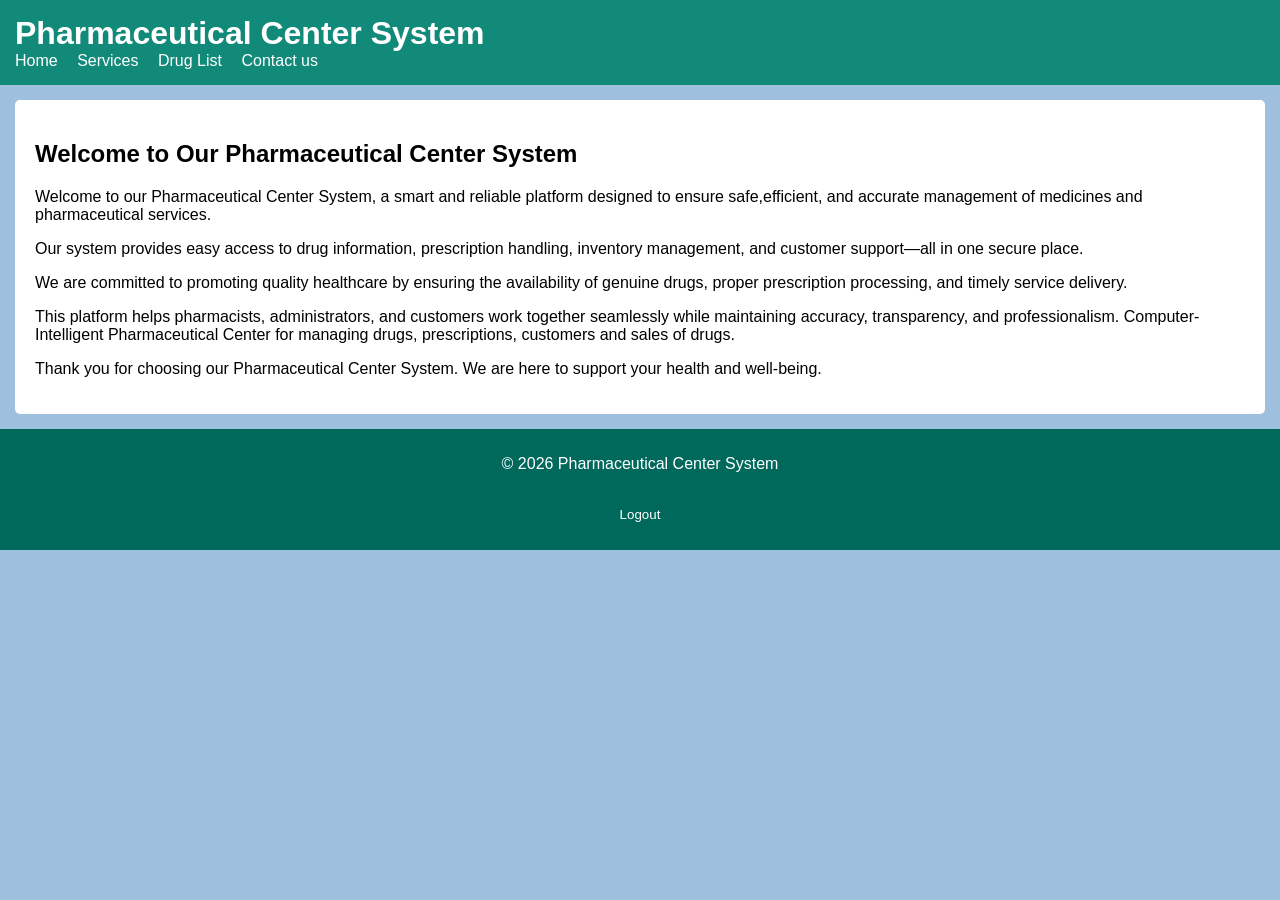
<file: index.html>
<!DOCTYPE html>
<html lang="en">

<head>
    <meta charset="UTF-8">
    <title>Pharmaceutical Center System</title>
    <link rel="stylesheet" href="css/style.css">
</head>

<body>

    <header>
        <h1>Pharmaceutical Center System</h1>
        <nav>
            <a href="#home">Home</a>
            <a href="services.html">Services</a>
            <a href="drugs.html">Drug List</a>
            <a href="contract.html">Contact us</a>
        </nav>
    </header>
    <section id="home" class="section">
        <h2>Welcome to Our Pharmaceutical Center System</h2>
        <p>Welcome to our Pharmaceutical Center System, a smart and reliable platform designed to ensure safe,efficient,
            and accurate management of medicines and pharmaceutical services.</p>
        <p> Our system provides easy access
            to drug information, prescription handling, inventory management, and customer support—all in one
            secure place.</p>
        <p> We are committed to promoting quality healthcare by ensuring the availability of genuine drugs,
            proper prescription processing, and timely service delivery.</p>
        <p>This platform helps pharmacists, administrators, and customers work together seamlessly while
            maintaining accuracy, transparency, and professionalism.
            Computer-Intelligent Pharmaceutical Center for managing drugs, prescriptions, customers and sales of
            drugs.</p>
        <p>Thank you for choosing our Pharmaceutical Center System. We are here to support your health and well-being.
        </p>
    </section>

    <footer>
        <p>&copy; 2026 Pharmaceutical Center System</p>
        <button onclick="logout()">Logout</button>
    </footer>

    <script src="js/script.js"></script>
</body>

</html>
</file>
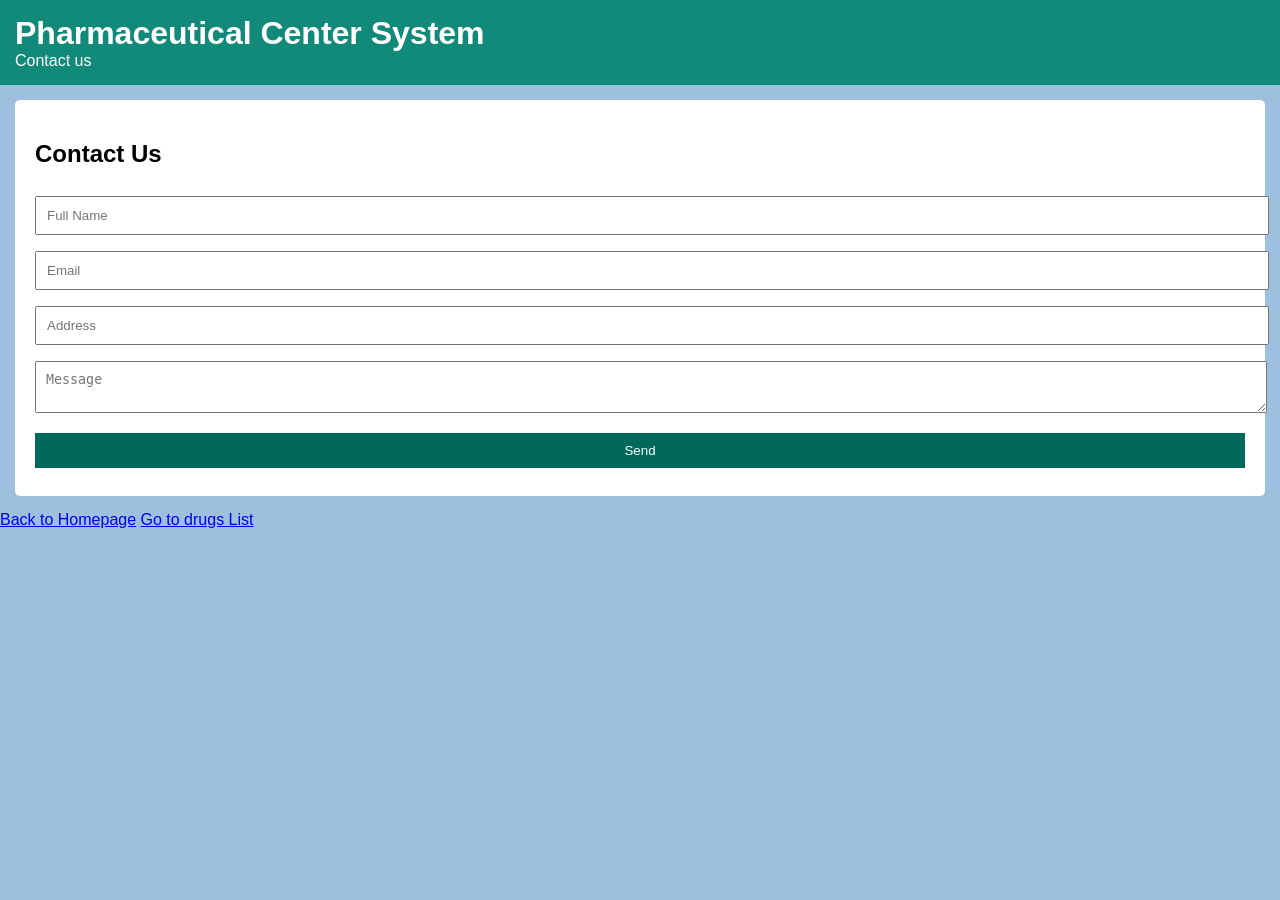
<file: contract.html>
<!DOCTYPE html>
<html lang="en">

<head>
    <meta charset="UTF-8">
    <title>Contract-Pharmaceutical Center System</title>
    <link rel="stylesheet" href="css/style.css">
</head>

<body>

    <header>
        <h1>Pharmaceutical Center System</h1>
        <nav>

            <a href="contract.html">Contact us</a>
        </nav>
    </header>
    <section id="contact" class="section">
        <h2>Contact Us</h2>
        <form onsubmit="submitForm(event)">
            <input type="text" placeholder="Full Name" required>
            <input type="email" placeholder="Email" required>
            <input type="address" placeholder="Address" required>
            <textarea placeholder="Message"></textarea>
            <button type="submit">Send</button>
        </form>
    </section>
    <a href="index.html">Back to Homepage</a>
    <a href="drugs.html">Go to drugs List</a>
</body>
</file>
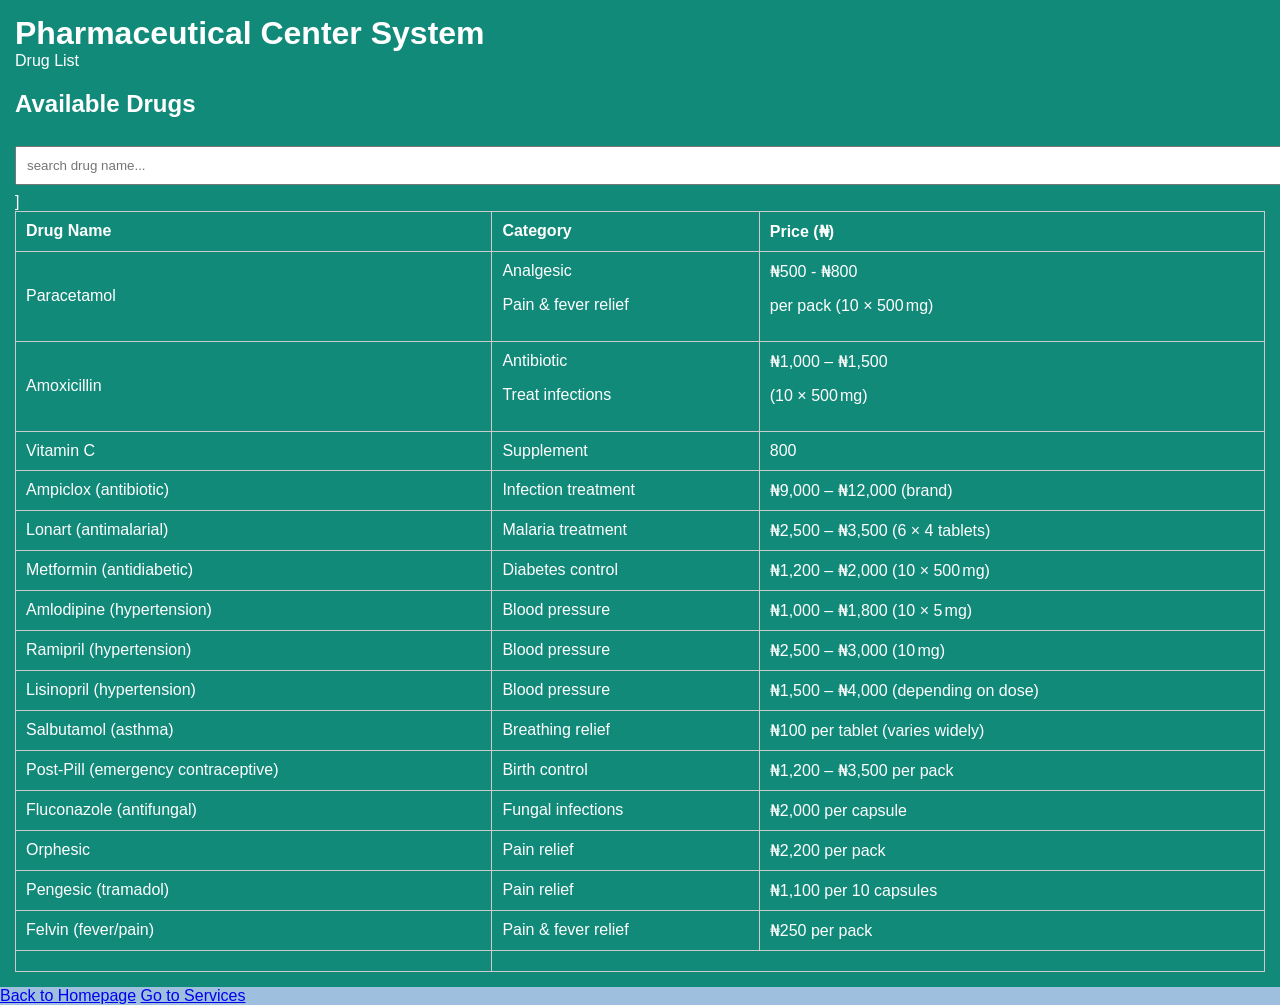
<file: drugs.html>
<!DOCTYPE html>
<html lang="en">

<head>
    <meta charset="UTF-8">
    <title>drugs list-Pharmaceutical Center System</title>
    <link rel="stylesheet" href="css/style.css">
</head>

<body>
    <header>
        <h1>Pharmaceutical Center System</h1>
        <nav>
            <a href="drugs.html">Drug List</a>
        </nav>
        <h2>Available Drugs</h2>
        <input type="text" id="searchinput" placeholder="search drug name..." onkeyup="searchdrug()">
        <table>
            <thead>
                <tr>
                    <th>Drug Name</th>
                    <th>Category</th>
                    <th>Price (₦)</th>
                </tr>
            </thead>
            <tbody id="drugTable">
                <tr>
                    <td>Paracetamol</td>
                    <td>Analgesic <P>Pain & fever relief</P>
                    </td>
                    <td>₦500 - ₦800
                        <p>per pack (10 × 500 mg)</p>
                    </td>
                </tr>
                <tr>
                    <td>Amoxicillin</td>
                    <td>Antibiotic
                        <p>Treat infections</p>
                    </td>
                    <td>₦1,000 – ₦1,500
                        <p>(10 × 500 mg)</p>
                    </td>
                </tr>
                <tr>
                    <td>Vitamin C</td>
                    <td>Supplement</td>
                    <td>800</td>
                </tr>
                <tr>
                    <td>Ampiclox (antibiotic)</td>
                    <td>Infection treatment</td>
                    <td>₦9,000 – ₦12,000 (brand) </td>
                </tr>
                <tr>
                    <td>Lonart (antimalarial)</td>
                    <td>Malaria treatment</td>
                    <td>₦2,500 – ₦3,500 (6 × 4 tablets) </td>
                </tr>
                <tr>
                    <td>Metformin (antidiabetic)</td>
                    <td>Diabetes control</td>
                    <td>₦1,200 – ₦2,000 (10 × 500 mg) </td>
                </tr>
                <tr>
                    <td>Amlodipine (hypertension)</td>
                    <td>Blood pressure</td>
                    <td>₦1,000 – ₦1,800 (10 × 5 mg) </td>
                </tr>
                <tr>
                    <td>Ramipril (hypertension)</td>
                    <td>Blood pressure</td>
                    <td>₦2,500 – ₦3,000 (10 mg) </td>
                </tr>
                <tr>
                    <td>Lisinopril (hypertension)</td>
                    <td>Blood pressure</td>
                    <td>₦1,500 – ₦4,000 (depending on dose) </td>
                </tr>
                <tr>
                    <td>Salbutamol (asthma)</td>
                    <td>Breathing relief</td>]
                    <td>₦100 per tablet (varies widely) </td>
                </tr>
                <tr>
                    <td>Post‑Pill (emergency contraceptive)</td>
                    <td>Birth control</td>
                    <td>₦1,200 – ₦3,500 per pack </td>
                </tr>
                <tr>
                    <td>Fluconazole (antifungal)</td>
                    <td>Fungal infections</td>
                    <td>₦2,000 per capsule </td>
                </tr>
                <tr>
                    <td>Orphesic</td>
                    <td>Pain relief</td>
                    <td>₦2,200 per pack </td>
                </tr>
                <tr>
                    <td>Pengesic (tramadol)</td>
                    <td>Pain relief</td>
                    <td>₦1,100 per 10 capsules </td>
                </tr>
                <tr>
                    <td>Felvin (fever/pain)</td>
                    <td>Pain & fever relief</td>
                    <td>₦250 per pack </td>
                </tr>
                <tr>
                    <td></td>
                </tr>
            </tbody>
        </table>
        </section>
    </header>
    <a href="index.html">Back to Homepage</a>
    <a href="services.html">Go to Services</a>
</body>
</file>
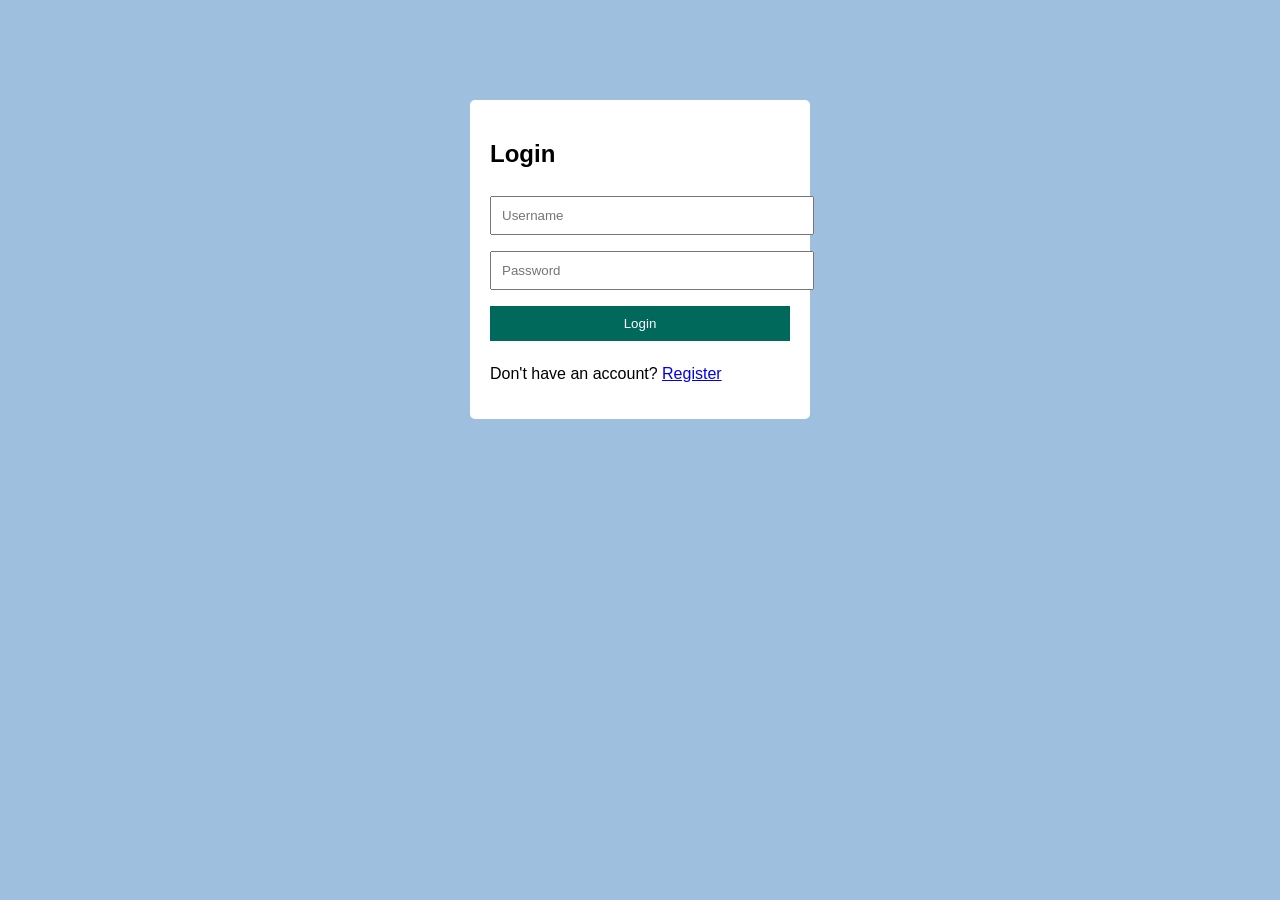
<file: login.html>
<!DOCTYPE html>
<html>
<head>
    <title>Login - Pharmaceutical Center</title>
    <link rel="stylesheet" href="css/style.css">
</head>
<body>

<div class="auth-box">
    <h2> Login</h2>
    <input type="text" id="loginUser" placeholder="Username">
    <input type="password" id="loginPass" placeholder="Password">
    <button onclick="login()">Login</button>
    <p>Don't have an account? <a href="register.html">Register</a></p>
</div>

<script src="js/script.js"></script>
</body>
</html>
</file>
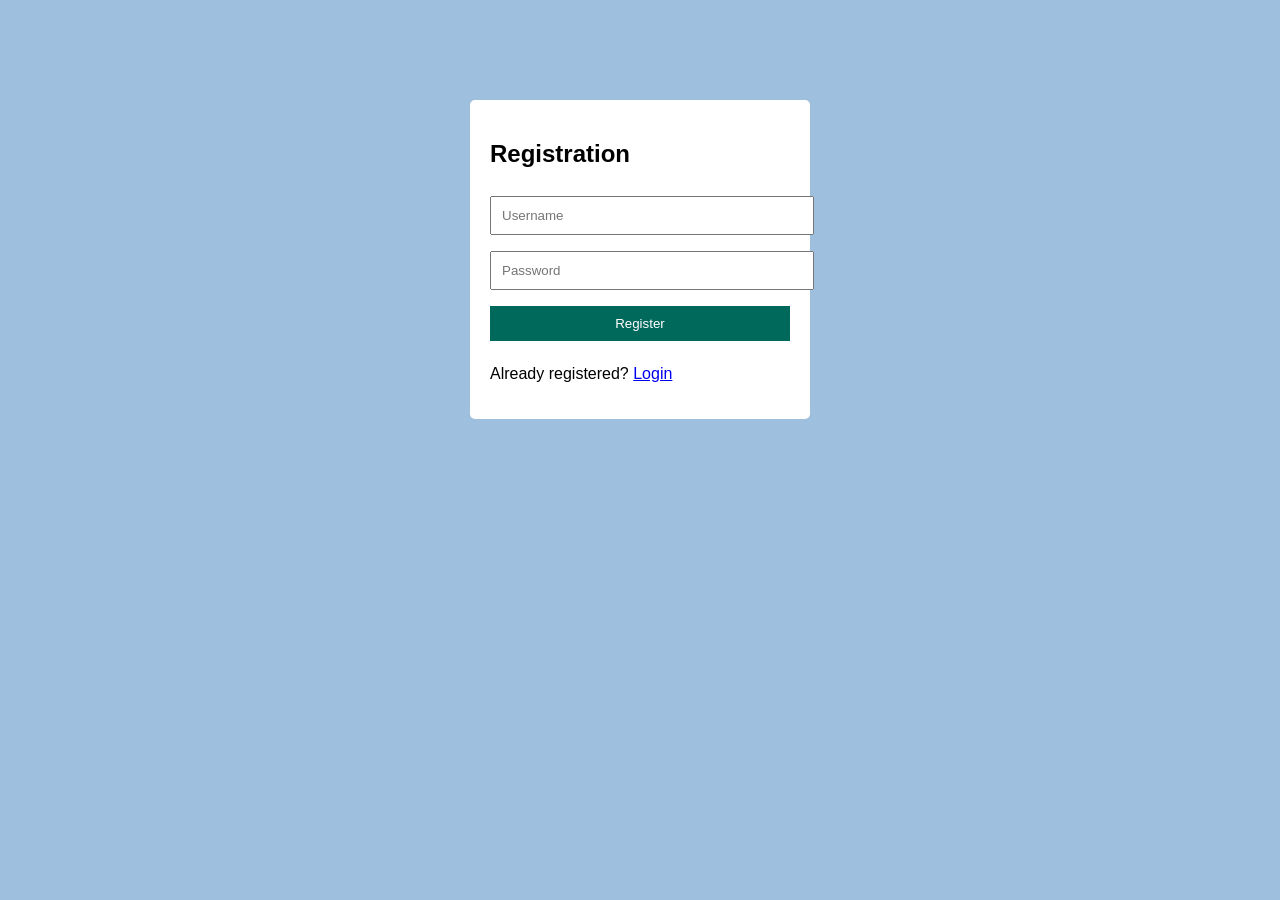
<file: register.html>
<!DOCTYPE html>
<html>

<head>
    <title>Register - Pharmaceutical Center</title>
    <link rel="stylesheet" href="css/style.css">
</head>

<body>

    <div class="auth-box">
        <h2> Registration</h2>
        <input type="text" id="regUser" placeholder="Username">
        <input type="password" id="regPass" placeholder="Password">
        <button onclick="register()">Register</button>
        <p>Already registered? <a href="login.html">Login</a></p>
    </div>

    <script src="js/script.js"></script>
</body>

</html>
</file>
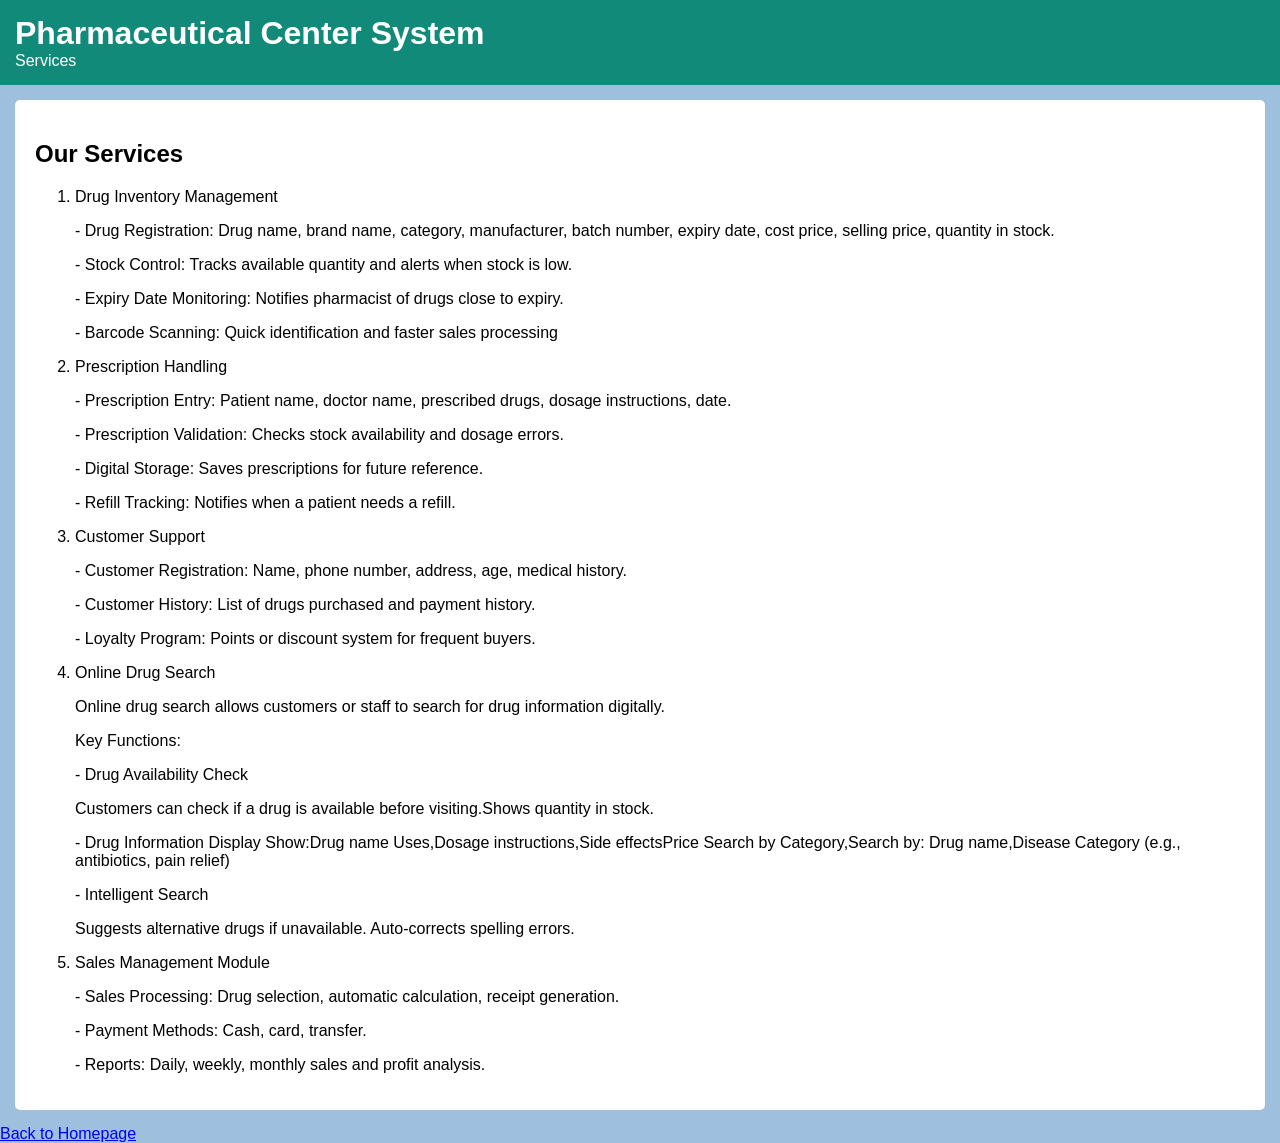
<file: services.html>
<!DOCTYPE html>
<html lang="en">

<head>
    <meta charset="UTF-8">
    <title>services-Pharmaceutical Center System</title>
    <link rel="stylesheet" href="css/style.css">
</head>

<body>

    <header>
        <h1>Pharmaceutical Center System</h1>
        <nav>
            <a href="#services">Services</a>
        </nav>
    </header>
    <section id="services" class="section">
        <h2>Our Services</h2>
        <ol>
            <li>Drug Inventory Management</li>
            <p>- Drug Registration: Drug name, brand name, category, manufacturer, batch number, expiry date, cost
                price, selling price, quantity in stock.</p>
            <p>- Stock Control: Tracks available quantity and alerts when stock is low.</p>
            <p>- Expiry Date Monitoring: Notifies pharmacist of drugs close to expiry.</p>
            <p>- Barcode Scanning: Quick identification and faster sales processing</p>
            <li>Prescription Handling</li>
            <p> - Prescription Entry: Patient name, doctor name, prescribed drugs, dosage instructions, date.</p>
            <p>- Prescription Validation: Checks stock availability and dosage errors.</p>
            <p>- Digital Storage: Saves prescriptions for future reference.</p>
            <p> - Refill Tracking: Notifies when a patient needs a refill.</p>
            <li>Customer Support</li>
            <p> - Customer Registration: Name, phone number, address, age, medical history.</p>
            <p>- Customer History: List of drugs purchased and payment history. </p>
            <p>- Loyalty Program: Points or discount system for frequent buyers.</p>
            <li>Online Drug Search</li>
            <p>Online drug search allows customers or staff to search for drug information digitally.</p>
            Key Functions:
            <p>- Drug Availability Check</p>
            <p> Customers can check if a drug is available before visiting.Shows quantity in stock.</p>
            <P>- Drug Information Display
                Show:Drug name Uses,Dosage instructions,Side effectsPrice
                Search by Category,Search by:
                Drug name,Disease Category (e.g., antibiotics, pain relief)</P>
            <p>- Intelligent Search</p>
            <p>Suggests alternative drugs if unavailable.
                Auto-corrects spelling errors.</p>
            <li>Sales Management Module</li>
            <p>- Sales Processing: Drug selection, automatic calculation, receipt generation.</p>
            <p>- Payment Methods: Cash, card, transfer.</p>
            <p> - Reports: Daily, weekly, monthly sales and profit analysis.</p>
        </ol>
    </section>

    <a href="index.html">Back to Homepage</a>

</body>
</file>
<file: css/style.css>
body {
    font-family: Arial, sans-serif;
    margin: 0;
    background: #9fbfdf;
}

.auth-box {
    width: 300px;
    margin: 100px auto;
    padding: 20px;
    background: white;
    border-radius: 5px;
}

input,
button {
    width: 100%;
    padding: 10px;
    margin: 8px 0;
}


header {
    background: #128a7a;
    color: white;
    padding: 15px;
}

header h1 {
    margin: 0;
}

nav a {
    color: white;
    margin-right: 15px;
    text-decoration: none;
}

.section {
    padding: 20px;
    background: white;
    margin: 15px;
    border-radius: 5px;
}

table {
    width: 100%;
    border-collapse: collapse;
}

table,
th,
td {
    border: 1px solid #ccc;
}

th,
td {
    padding: 10px;
    text-align: left;
}

input,
textarea,
button {
    width: 100%;
    margin: 8px 0;
    padding: 10px;
}

button {
    background: #00695c;
    color: white;
    border: none;
    cursor: pointer;
}

button:hover {
    background: #004d40;
}

footer {
    text-align: center;
    padding: 10px;
    background: #00695c;
    color: white;
}

@media (max-width: 600px) {
    .logo {
        width: 100px;
    }

    h1 {
        font-size: 3.5rem;
        text-align: center;
    }
}
</file>
